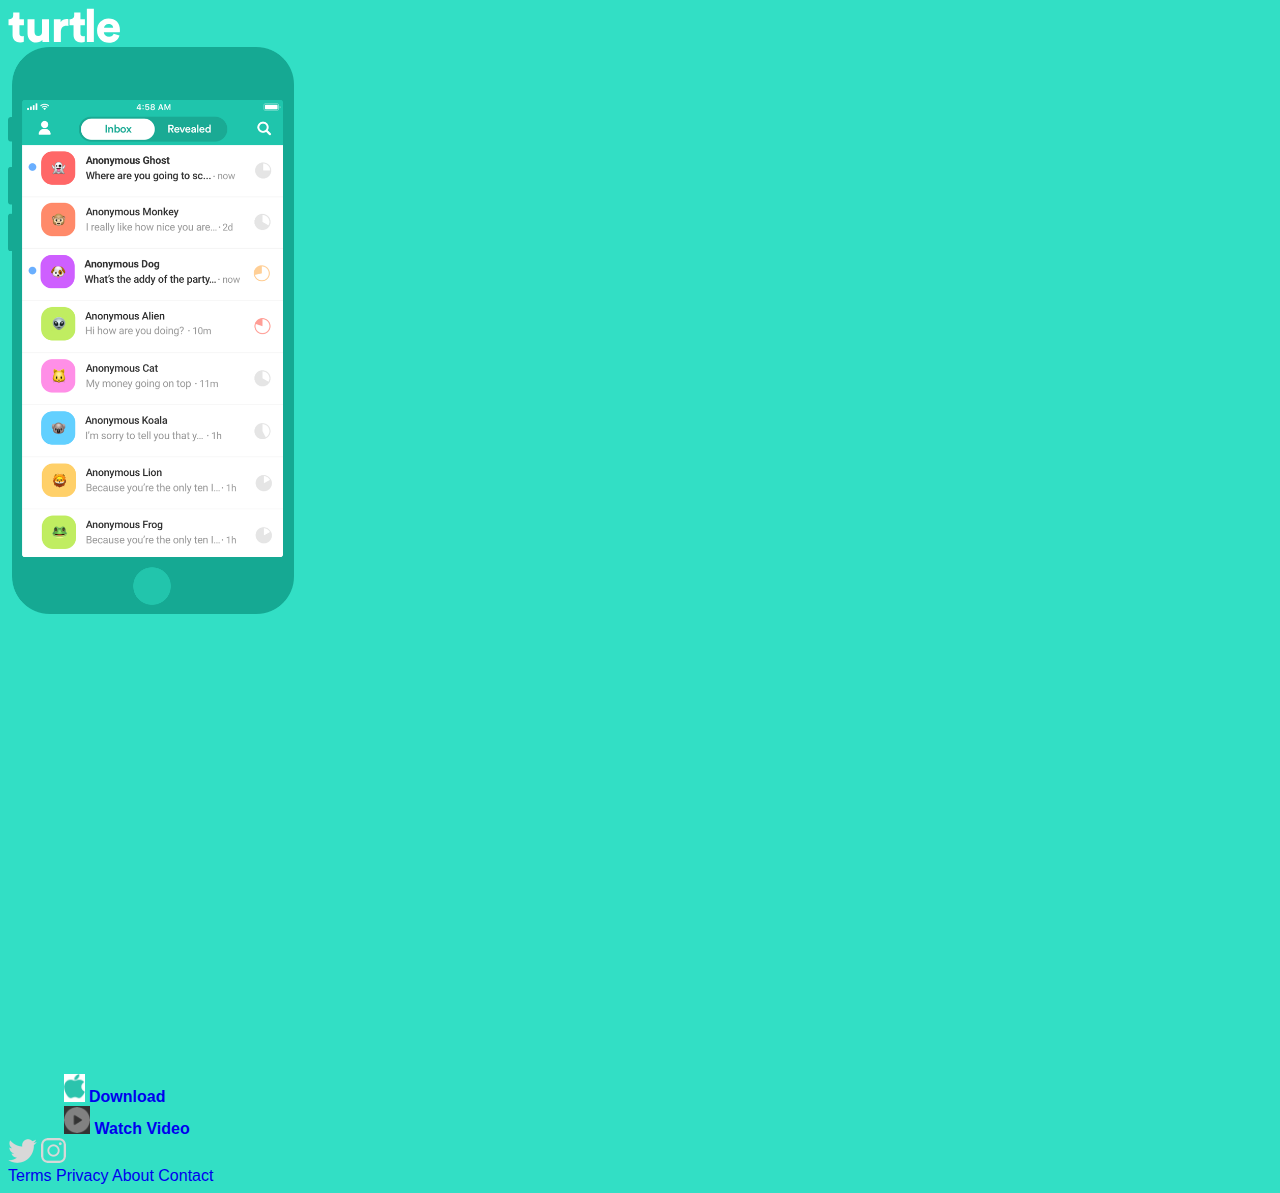
<file: index.html>
<!DOCTYPE html>
<html dir='ltr' lang='en-US' class="h-100">
  <head>
    <meta charset='utf-8'>
    <meta content='IE=edge,chrome=1' http-equiv='X-UA-Compatible'>
    <meta content='width=device-width, initial-scale=1.0, maximum-scale=1.0, user-scalable=no' name='viewport'>
    <meta content='Turtle app is coming to the appstore' property='og:description'>
    <meta content='https://rafaelmedian.github.io/turtle.lol/turtle-social-img-1.jpg' property='og:image'>
    <meta content='Turtle.lol' property='og:site_name'>
    <meta content='Turtle - App' property='og:title'>
    <meta content='website' property='og:type'>
    <meta content='http://turtle.lol' property='og:url'>
    <meta content='summary' name='twitter:card'>
    <meta content='http://turtle.lol' name='twitter:url'>
    <meta content='Turtle App' name='twitter:title'>
    <meta content='Turtle App - Express yourself and engage in non-bias conversations.' name='twitter:description'>
    <meta content='https://rafaelmedian.github.io/turtle.lol/turlte-social-img-1.jpg' name='twitter:image'>
    <meta content='@jointurtle' name='twitter:site'>
    <link href='https://rafaelmedian.github.io/turtle.lol/img/favicon.ico' rel='shortcut icon'>
    <link href='/img/apple-touch-icon.png' rel='apple-touch-icon'>
    <link rel="apple-touch-icon" sizes="180x180" href="/apple-touch-icon.png">
    <link rel="icon" type="image/png" sizes="32x32" href="/favicon-32x32.png">
    <link rel="icon" type="image/png" sizes="16x16" href="/favicon-16x16.png">
    <link rel="manifest" href="/manifest.json">
    <meta name="theme-color" content="#32dfc5">

    <link href='https://rafaelmedian.github.io/turtle.lol/css/tachyons.min.css' rel='stylesheet'>

    <link href='/css/style.css' rel='stylesheet'>
    <link rel="stylesheet" href="https://rafaelmedian.github.io/turtle.lol/css/basicLightbox.min.css">
    <title>Turtle App</title>
  </head>

  <body class="bg-green h-100">

    <article class="dt w-100 h-100">

          <nav class="dt w-100 mw8 center tc tl-ns border-box pv0 pv3-ns ph2-ns ph2-l">
            <div class="dtc-l db w-25-l w-100 mv5 mv4-ns h2">
              <a class=" v-mid mid-gray link dim" href="/" title="Home">
                <svg xmlns="http://www.w3.org/2000/svg" width="112" height="35" viewBox="0 0 112 35">
                  <path fill="#FFFFFF" fill-rule="evenodd" d="M115.454,72.468 L115.454,79.138 L119.916,79.138 L119.916,85.256 L115.454,85.256 L115.454,93.812 C115.454,95.4066746 116.297325,96.204 117.984,96.204 C118.536003,96.204 119.14933,96.1273341 119.824,95.974 L119.824,101.77 C118.965329,102.199335 117.754008,102.414 116.19,102.414 C113.828655,102.414 111.965673,101.754673 110.601,100.436 C109.236327,99.1173267 108.554,97.3233447 108.554,95.054 L108.554,85.256 L104.506,85.256 L104.506,79.138 L105.656,79.138 C106.821339,79.138 107.702997,78.7930035 108.301,78.103 C108.899003,77.4129966 109.198,76.5160055 109.198,75.412 L109.198,72.468 L115.454,72.468 Z M138.528412,102 C138.405745,101.447997 138.344412,100.681338 138.344412,99.7 C137.792409,100.620005 136.949084,101.317664 135.814412,101.793 C134.67974,102.268336 133.483752,102.506 132.226412,102.506 C129.527732,102.506 127.404086,101.655009 125.855412,99.953 C124.306738,98.2509915 123.532412,96.1273461 123.532412,93.582 L123.532412,79.138 L130.524412,79.138 L130.524412,92.11 C130.524412,93.2753392 130.838742,94.2259963 131.467412,94.962 C132.096082,95.6980037 133.008406,96.066 134.204412,96.066 C135.369751,96.066 136.297409,95.7056703 136.987412,94.985 C137.677415,94.2643297 138.022412,93.3213392 138.022412,92.156 L138.022412,79.138 L145.014412,79.138 L145.014412,97.906 C145.014412,99.4086742 145.091078,100.773327 145.244412,102 L138.528412,102 Z M164.408824,79.138 L164.408824,86.038 C163.764821,85.8846659 163.028828,85.808 162.200824,85.808 C160.636816,85.808 159.356496,86.3139949 158.359824,87.326 C157.363152,88.3380051 156.864824,89.9019894 156.864824,92.018 L156.864824,102 L149.872824,102 L149.872824,79.138 L156.634824,79.138 L156.634824,82.22 C157.186827,81.0546608 158.030152,80.2113359 159.164824,79.69 C160.299496,79.1686641 161.434152,78.908 162.568824,78.908 C163.274161,78.908 163.887488,78.9846659 164.408824,79.138 Z M176.443236,72.468 L176.443236,79.138 L180.905236,79.138 L180.905236,85.256 L176.443236,85.256 L176.443236,93.812 C176.443236,95.4066746 177.286561,96.204 178.973236,96.204 C179.525239,96.204 180.138566,96.1273341 180.813236,95.974 L180.813236,101.77 C179.954565,102.199335 178.743244,102.414 177.179236,102.414 C174.817891,102.414 172.954909,101.754673 171.590236,100.436 C170.225562,99.1173267 169.543236,97.3233447 169.543236,95.054 L169.543236,85.256 L165.495236,85.256 L165.495236,79.138 L166.645236,79.138 C167.810575,79.138 168.692233,78.7930035 169.290236,78.103 C169.888239,77.4129966 170.187236,76.5160055 170.187236,75.412 L170.187236,72.468 L176.443236,72.468 Z M189.857648,102 L182.865648,102 L182.865648,68.696 L189.857648,68.696 L189.857648,102 Z M200.00606,87.832 L209.16006,87.832 C209.098726,86.7893281 208.692397,85.8846705 207.94106,85.118 C207.189723,84.3513295 206.062734,83.968 204.56006,83.968 C203.21072,83.968 202.137397,84.3666627 201.34006,85.164 C200.542723,85.9613373 200.09806,86.8506618 200.00606,87.832 Z M209.66606,93.766 L215.50806,95.422 C214.92539,97.5380106 213.714069,99.2783265 211.87406,100.643 C210.034051,102.007673 207.734074,102.69 204.97406,102.69 C201.662043,102.69 198.848405,101.586011 196.53306,99.378 C194.217715,97.169989 193.06006,94.2106852 193.06006,90.5 C193.06006,86.9426489 194.187049,84.0446779 196.44106,81.806 C198.695071,79.5673221 201.370711,78.448 204.46806,78.448 C208.025411,78.448 210.823716,79.4829897 212.86306,81.553 C214.902403,83.6230104 215.92206,86.4979816 215.92206,90.178 C215.92206,91.3433392 215.87606,92.0639986 215.78406,92.34 L199.86806,92.34 C199.929394,93.5973396 200.466055,94.6476624 201.47806,95.491 C202.490065,96.3343376 203.686053,96.756 205.06606,96.756 C207.427405,96.756 208.960723,95.7593433 209.66606,93.766 Z" transform="translate(-104 -68)"></path>
                </svg>
              </a>
            </div>


          </nav>

          <header class="clip-s db v-mid w-100 tc" role="first">
            <img src="img/phone@2x.png" class="f5 measure header-img" alt="">
          </header>

           <div class="db v-mid w-100 pa0 pa4-l mv5 mv0-ns tc">
            <a class="cta grow f5 br4 bg-animate ph5 pv2 mb2 dib black bg-white nline-flex items-center border-box" href="https://itunes.apple.com/us/app/turtle-chat-anonymously/id1313518475?mt=8">
              <img class="mb1 v-mid" height="28px" src="img/apple-logo@2x.png" alt="cta">
              <span class="pl2">Download</span>
            </a>
            <iframe width="860" height="484" src="https://www.youtube.com/embed/cBK5lj4rppo" frameborder="0" allowfullscreen="" data-basiclightbox="" data-id="1"></iframe>
            <a class="cta grow f5 br4 ph5 pv2 mb2 dib white bg-dark-gray" href="#" data-show-id="1">
              <img class="mb1 v-mid" height="28px" src="img/play-button.png" data-show-id="1" alt="cta">
              <span class="pl2">Watch Video</span>
            </a>
          </div>
        </article>

        <!-- SVG Icons are from https://simpleicons.org -->
        <footer class="pv4 ph3 ph5-ns tc bg-white">
          <div class="footer-icons">

              <a class="link dim hover-silver near-black dib h2 w2 mh2" href="https://twitter.com/jointurtle" title="Twitter">
                <img src="img/twitter.png" height="24px" alt="">
              </a>

              <a class="link dim hover-silver near-black dib h2 w2 mh2" href="https://www.instagram.com/jointurtle/" title="Instagram">
                <img src="img/instagram.png" height="25px" alt="">
              </a>

              <!-- <a class="link dim near-black hover-silver dib h1 w2 mh2" href="https://www.facebook.com/heyturtle/" title="Facebook">
                <img src="img/facebook.png" height="27px" alt="">
              </a> -->
          </div>


          <div class="dtc-ns tc db w-25-ns v-mid mv0 mv0-ns tr pt3">
            <a class="link dim soft-gray f5 f5-ns dib mh3-ns mh2" title="Terms" href="/terms/">Terms</a>
            <a class="link dim soft-gray f5 f5-ns dib mh3-ns mh2" title="Privacy" href="/privacy/">Privacy</a>
            <a class="link dim soft-gray f5 f5-ns dib mh3-ns mh2" title="About" target="_blank" href="https://angel.co/turtle-6">About</a>
            <a class="link dim soft-gray f5 f5-ns dib mh3-ns mh2" title="Contact" href="mailto:nick@turtle.lol">Contact</a>
          </div>

        </footer>

    <script src='https://rafaelmedian.github.io/turtle.lol/js/jquery.min.js'></script>
    <script src="https://rafaelmedian.github.io/turtle.lol/js/basicLightbox.min.js"></script>
    <script src='https://rafaelmedian.github.io/turtle.lol/js/main.js'></script>

  </body>
</html>
</file>
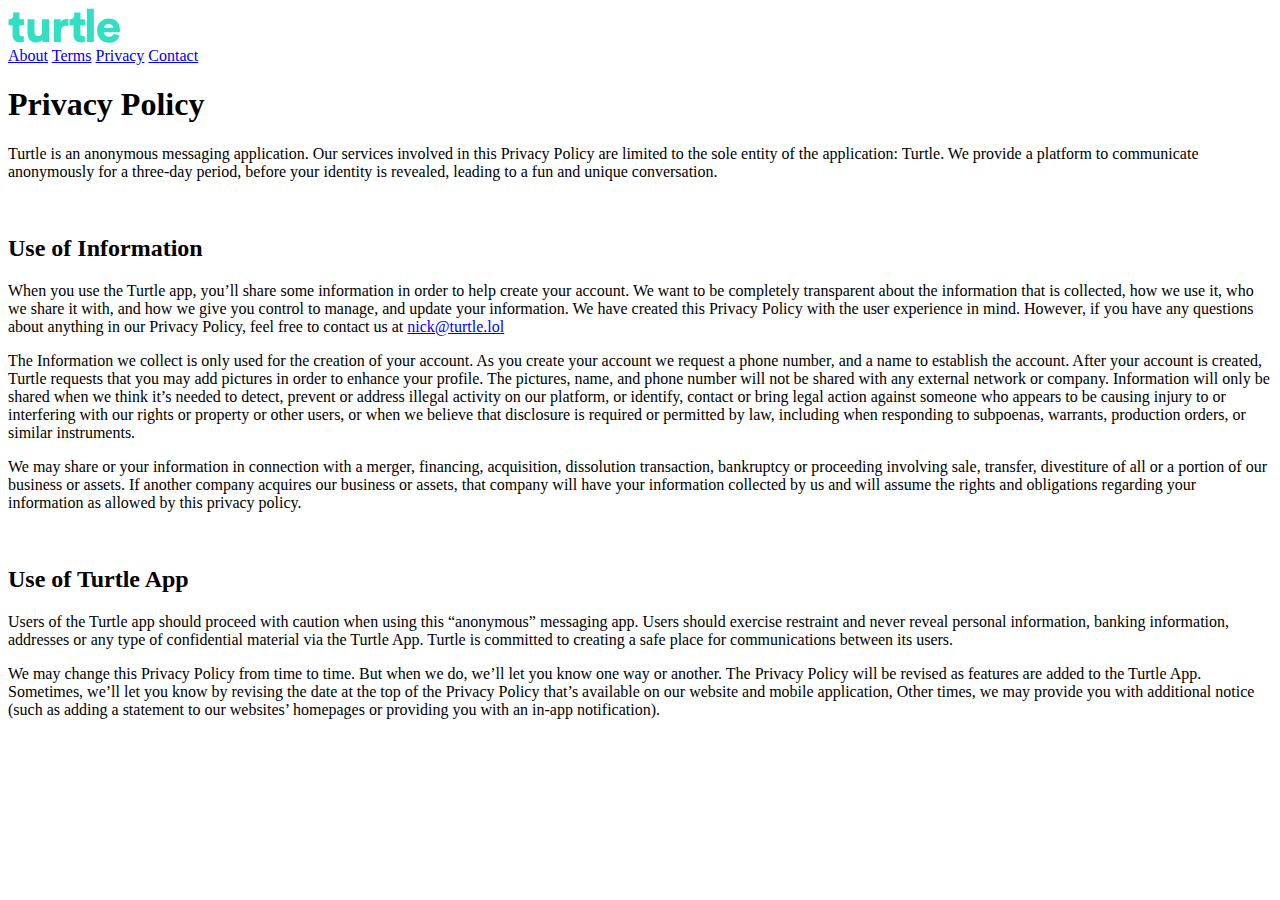
<file: privacy/index.html>
<!DOCTYPE html>
<html dir='ltr' lang='en-US' class="h-100">
  <head>
    <meta charset='utf-8'>
    <meta content='IE=edge,chrome=1' http-equiv='X-UA-Compatible'>
    <meta content='width=device-width, initial-scale=1.0, maximum-scale=1.0, user-scalable=no' name='viewport'>
    <meta content='Turtle app is coming to the appstore' property='og:description'>
    <meta content='https://rafaelmedian.github.io/turtle.lol/turtle-social-img-1.jpg' property='og:image'>
    <meta content='Turtle.lol' property='og:site_name'>
    <meta content='Turtle - App' property='og:title'>
    <meta content='website' property='og:type'>
    <meta content='http://turtle.lol' property='og:url'>
    <meta content='summary' name='twitter:card'>
    <meta content='http://turtle.lol' name='twitter:url'>
    <meta content='Turtle App' name='twitter:title'>
    <meta content='Turtle app is coming to the App Store.' name='twitter:description'>
    <meta content='https://rafaelmedian.github.io/turtle.lol/turlte-social-img-1.jpg' name='twitter:image'>
    <meta content='@jointurtle' name='twitter:site'>
    <link href='https://rafaelmedian.github.io/turtle.lol/img/favicon.ico' rel='shortcut icon'>
    <link href='/img/apple-touch-icon.png' rel='apple-touch-icon'>

    <link rel="apple-touch-icon" sizes="180x180" href="/apple-touch-icon.png">
    <link rel="icon" type="image/png" sizes="32x32" href="/favicon-32x32.png">
    <link rel="icon" type="image/png" sizes="16x16" href="/favicon-16x16.png">
    <link rel="manifest" href="/manifest.json">
    <meta name="theme-color" content="#32dfc5">


    <link href='https://rafaelmedian.github.io/turtle.lol/css/tachyons.min.css' rel='stylesheet'>

    <link href='https://turtledotlol.github.io/turtle.lol/css/style.css' rel='stylesheet'>
    <link rel="stylesheet" href="https://rafaelmedian.github.io/turtle.lol/css/basicLightbox.min.css">
    <title>Turtle App</title>
  </head>

  <body class="bg-white h-100">

    <article class="dt w-100 h-100 ph2" >
      <nav class="dt w-100 mw8 center border-box pv3 ph3 ph2-l">
        <div class="db dtc-ns tc center mv4 mv3-ns h2">
          <a class="db dtc-ns tc w-100 w-25-ns v-mid mid-gray link dim" href="/" title="Home">
            <svg xmlns="http://www.w3.org/2000/svg" width="112" height="35" viewBox="0 0 112 35">
              <path fill="#32DFC5" fill-rule="evenodd" d="M83.454,37.468 L83.454,44.138 L87.916,44.138 L87.916,50.256 L83.454,50.256 L83.454,58.812 C83.454,60.4066746 84.2973249,61.204 85.984,61.204 C86.5360028,61.204 87.14933,61.1273341 87.824,60.974 L87.824,66.77 C86.965329,67.1993355 85.7540078,67.414 84.19,67.414 C81.8286549,67.414 79.9656735,66.7546733 78.601,65.436 C77.2363265,64.1173267 76.554,62.3233447 76.554,60.054 L76.554,50.256 L72.506,50.256 L72.506,44.138 L73.656,44.138 C74.8213392,44.138 75.702997,43.7930035 76.301,43.103 C76.899003,42.4129966 77.198,41.5160055 77.198,40.412 L77.198,37.468 L83.454,37.468 Z M106.528412,67 C106.405745,66.4479972 106.344412,65.6813382 106.344412,64.7 C105.792409,65.6200046 104.949084,66.3176643 103.814412,66.793 C102.67974,67.2683357 101.483752,67.506 100.226412,67.506 C97.5277318,67.506 95.4040864,66.6550085 93.855412,64.953 C92.3067376,63.2509915 91.532412,61.1273461 91.532412,58.582 L91.532412,44.138 L98.524412,44.138 L98.524412,57.11 C98.524412,58.2753392 98.8387422,59.2259963 99.467412,59.962 C100.096082,60.6980037 101.008406,61.066 102.204412,61.066 C103.369751,61.066 104.297409,60.7056703 104.987412,59.985 C105.677415,59.2643297 106.022412,58.3213392 106.022412,57.156 L106.022412,44.138 L113.014412,44.138 L113.014412,62.906 C113.014412,64.4086742 113.091078,65.7733272 113.244412,67 L106.528412,67 Z M132.408824,44.138 L132.408824,51.038 C131.764821,50.8846659 131.028828,50.808 130.200824,50.808 C128.636816,50.808 127.356496,51.3139949 126.359824,52.326 C125.363152,53.3380051 124.864824,54.9019894 124.864824,57.018 L124.864824,67 L117.872824,67 L117.872824,44.138 L124.634824,44.138 L124.634824,47.22 C125.186827,46.0546608 126.030152,45.2113359 127.164824,44.69 C128.299496,44.1686641 129.434152,43.908 130.568824,43.908 C131.274161,43.908 131.887488,43.9846659 132.408824,44.138 Z M144.443236,37.468 L144.443236,44.138 L148.905236,44.138 L148.905236,50.256 L144.443236,50.256 L144.443236,58.812 C144.443236,60.4066746 145.286561,61.204 146.973236,61.204 C147.525239,61.204 148.138566,61.1273341 148.813236,60.974 L148.813236,66.77 C147.954565,67.1993355 146.743244,67.414 145.179236,67.414 C142.817891,67.414 140.954909,66.7546733 139.590236,65.436 C138.225562,64.1173267 137.543236,62.3233447 137.543236,60.054 L137.543236,50.256 L133.495236,50.256 L133.495236,44.138 L134.645236,44.138 C135.810575,44.138 136.692233,43.7930035 137.290236,43.103 C137.888239,42.4129966 138.187236,41.5160055 138.187236,40.412 L138.187236,37.468 L144.443236,37.468 Z M157.857648,67 L150.865648,67 L150.865648,33.696 L157.857648,33.696 L157.857648,67 Z M168.00606,52.832 L177.16006,52.832 C177.098726,51.7893281 176.692397,50.8846705 175.94106,50.118 C175.189723,49.3513295 174.062734,48.968 172.56006,48.968 C171.21072,48.968 170.137397,49.3666627 169.34006,50.164 C168.542723,50.9613373 168.09806,51.8506618 168.00606,52.832 Z M177.66606,58.766 L183.50806,60.422 C182.92539,62.5380106 181.714069,64.2783265 179.87406,65.643 C178.034051,67.0076735 175.734074,67.69 172.97406,67.69 C169.662043,67.69 166.848405,66.586011 164.53306,64.378 C162.217715,62.169989 161.06006,59.2106852 161.06006,55.5 C161.06006,51.9426489 162.187049,49.0446779 164.44106,46.806 C166.695071,44.5673221 169.370711,43.448 172.46806,43.448 C176.025411,43.448 178.823716,44.4829897 180.86306,46.553 C182.902403,48.6230104 183.92206,51.4979816 183.92206,55.178 C183.92206,56.3433392 183.87606,57.0639986 183.78406,57.34 L167.86806,57.34 C167.929394,58.5973396 168.466055,59.6476624 169.47806,60.491 C170.490065,61.3343376 171.686053,61.756 173.06606,61.756 C175.427405,61.756 176.960723,60.7593433 177.66606,58.766 Z" transform="translate(-72 -33)"></path>
            </svg>
          </a>
        </div>

        <div class="db dtc-ns tc tr-ns center v-mid mv3 mv0-ns w-100 tr">
          <a class="link dim dark-gray f5 f5-ns dib mh2 mr3-l" title="About" target="_blank" href="https://angel.co/turtle-6">About</a>
          <a class="link dim dark-gray f5 f5-ns dib mh2 mr3-l" title="Terms" href="/terms/">Terms</a>
          <a class="link dim turtle-green f5 f5-ns dib mh2 mr3-l" title="Privacy" href="/privacy/">Privacy</a>
          <a class="link dim dark-gray f5 f5-ns dib mh2 mr3-l" title="Contact" href="mailto:nick@turtle.lol">Contact</a>
        </div>
      </nav>

        <article class="w-100 mw8 tc center pa3 ph2-l">
          <h1 class="f5 f4-m f3-l">Privacy Policy</h1>
          <p class="measure center tc lh-copy gray">
            Turtle is an anonymous messaging application. Our services involved in this Privacy Policy are limited to the sole entity of the application: Turtle. We provide a platform to communicate anonymously for a three-day period, before your identity is revealed, leading to a fun and unique conversation.
          </p>

          <br>

          <h2 class="f6 f5-m f4-l">Use of Information</h2>
          <p class="measure center tc lh-copy gray">
            When you use the Turtle app, you’ll share some information in order to help create your account. We want to be completely transparent about the information that is collected, how we use it, who we share it with, and how we give you control to manage, and update your information. We have created this Privacy Policy with the user experience in mind. However, if you have any questions about anything in our Privacy Policy, feel free to <span class="b"><a href="mailto:"></a>contact us at <a href="mailto:nick@turtle.lol">nick@turtle.lol</a></span>
          </p>
          <p class="measure center tc lh-copy gray">
            The Information we collect is only used for the creation of your account. As you create your account we request a phone number, and a name to establish the account. After your account is created, Turtle requests that you may add pictures in order to enhance your profile. The pictures, name, and phone number will not be shared with any external network or company. Information will only be shared when we think it’s needed to detect, prevent or address illegal activity on our platform, or identify, contact or bring legal action against someone who appears to be causing injury to or interfering with our rights or property or other users, or when we believe that disclosure is required or permitted by law, including when responding to subpoenas, warrants, production orders, or similar instruments.
          </p>
          <p class="measure center tc lh-copy gray">
            We may share or your information in connection with a merger, financing, acquisition, dissolution transaction, bankruptcy or proceeding involving sale, transfer, divestiture of all or a portion of our business or assets. If another company acquires our business or assets, that company will have your information collected by us and will assume the rights and obligations regarding your information as allowed by this privacy policy.
          </p>

          <br>

          <h2 class="f6 f5-m f4-l">Use of Turtle App</h2>
          <p class="measure center tc lh-copy gray">
            Users of the Turtle app should proceed with caution when using this “anonymous” messaging app. Users should exercise restraint and never reveal personal information, banking information, addresses or any type of confidential material via the Turtle App. Turtle is committed to creating a safe place for communications between its users.
          </p>
          <p class="measure center tc lh-copy gray">
            We may change this Privacy Policy from time to time. But when we do, we’ll let you know one way or another. The Privacy Policy will be revised as features are added to the Turtle App. Sometimes, we’ll let you know by revising the date at the top of the Privacy Policy that’s available on our website and mobile application, Other times, we may provide you with additional notice (such as adding a statement to our websites’ homepages or providing you with an in-app notification).
          </p>
        </article>
    </article>
  </body>
</html>
</file>
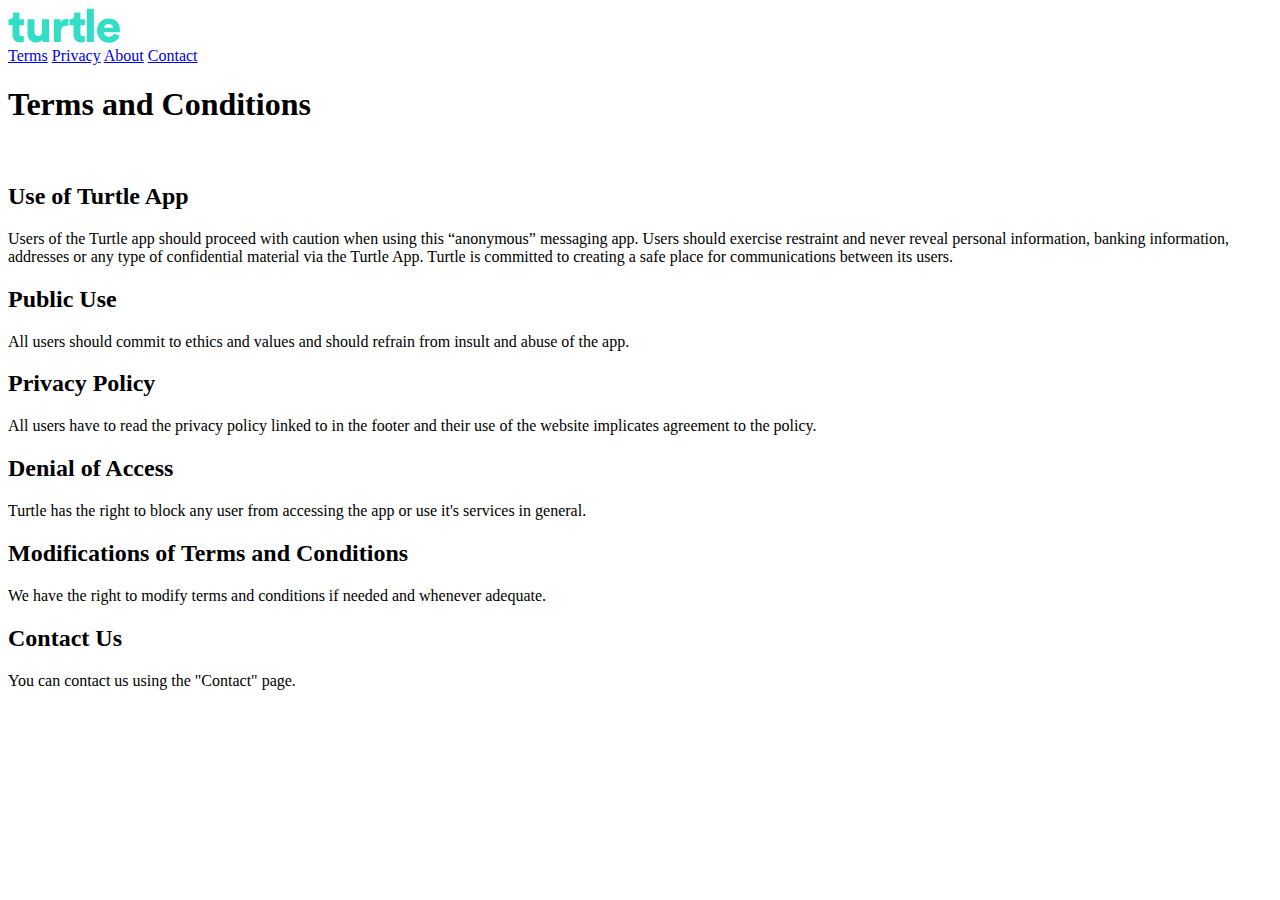
<file: terms/index.html>
<!DOCTYPE html>
<html dir='ltr' lang='en-US' class="h-100">
  <head>
    <meta charset='utf-8'>
    <meta content='IE=edge,chrome=1' http-equiv='X-UA-Compatible'>
    <meta content='width=device-width, initial-scale=1.0, maximum-scale=1.0, user-scalable=no' name='viewport'>
    <meta content='Turtle app is coming to the appstore' property='og:description'>
    <meta content='https://rafaelmedian.github.io/turtle.lol/turtle-social-img-1.jpg' property='og:image'>
    <meta content='Turtle.lol' property='og:site_name'>
    <meta content='Turtle - App' property='og:title'>
    <meta content='website' property='og:type'>
    <meta content='http://turtle.lol' property='og:url'>
    <meta content='summary' name='twitter:card'>
    <meta content='http://turtle.lol' name='twitter:url'>
    <meta content='Turtle App' name='twitter:title'>
    <meta content='Turtle app is coming to the App Store.' name='twitter:description'>
    <meta content='https://rafaelmedian.github.io/turtle.lol/turlte-social-img-1.jpg' name='twitter:image'>
    <meta content='@jointurtle' name='twitter:site'>
    <link href='https://rafaelmedian.github.io/turtle.lol/img/favicon.ico' rel='shortcut icon'>
    <link href='/img/apple-touch-icon.png' rel='apple-touch-icon'>

    <link rel="apple-touch-icon" sizes="180x180" href="/apple-touch-icon.png">
    <link rel="icon" type="image/png" sizes="32x32" href="/favicon-32x32.png">
    <link rel="icon" type="image/png" sizes="16x16" href="/favicon-16x16.png">
    <link rel="manifest" href="/manifest.json">
    <meta name="theme-color" content="#32dfc5">



    <link href='https://rafaelmedian.github.io/turtle.lol/css/tachyons.min.css' rel='stylesheet'>

    <link href='https://turtledotlol.github.io/turtle.lol/css/style.css' rel='stylesheet'>
    <link rel="stylesheet" href="https://rafaelmedian.github.io/turtle.lol/css/basicLightbox.min.css">
    <title>Turtle App</title>
  </head>

  <body class="bg-white h-100">

    <article class="dt w-100 h-100 ph2" >
      <nav class="dt w-100 mw8 center border-box pv3 ph3 ph2-l">
        <div class="db dtc-ns tc center mv4 mv3-ns h2">
          <a class="db dtc-ns tc w-100 w-25-ns v-mid mid-gray link dim" href="/" title="Home">
            <svg xmlns="http://www.w3.org/2000/svg" width="112" height="35" viewBox="0 0 112 35">
              <path fill="#32DFC5" fill-rule="evenodd" d="M83.454,37.468 L83.454,44.138 L87.916,44.138 L87.916,50.256 L83.454,50.256 L83.454,58.812 C83.454,60.4066746 84.2973249,61.204 85.984,61.204 C86.5360028,61.204 87.14933,61.1273341 87.824,60.974 L87.824,66.77 C86.965329,67.1993355 85.7540078,67.414 84.19,67.414 C81.8286549,67.414 79.9656735,66.7546733 78.601,65.436 C77.2363265,64.1173267 76.554,62.3233447 76.554,60.054 L76.554,50.256 L72.506,50.256 L72.506,44.138 L73.656,44.138 C74.8213392,44.138 75.702997,43.7930035 76.301,43.103 C76.899003,42.4129966 77.198,41.5160055 77.198,40.412 L77.198,37.468 L83.454,37.468 Z M106.528412,67 C106.405745,66.4479972 106.344412,65.6813382 106.344412,64.7 C105.792409,65.6200046 104.949084,66.3176643 103.814412,66.793 C102.67974,67.2683357 101.483752,67.506 100.226412,67.506 C97.5277318,67.506 95.4040864,66.6550085 93.855412,64.953 C92.3067376,63.2509915 91.532412,61.1273461 91.532412,58.582 L91.532412,44.138 L98.524412,44.138 L98.524412,57.11 C98.524412,58.2753392 98.8387422,59.2259963 99.467412,59.962 C100.096082,60.6980037 101.008406,61.066 102.204412,61.066 C103.369751,61.066 104.297409,60.7056703 104.987412,59.985 C105.677415,59.2643297 106.022412,58.3213392 106.022412,57.156 L106.022412,44.138 L113.014412,44.138 L113.014412,62.906 C113.014412,64.4086742 113.091078,65.7733272 113.244412,67 L106.528412,67 Z M132.408824,44.138 L132.408824,51.038 C131.764821,50.8846659 131.028828,50.808 130.200824,50.808 C128.636816,50.808 127.356496,51.3139949 126.359824,52.326 C125.363152,53.3380051 124.864824,54.9019894 124.864824,57.018 L124.864824,67 L117.872824,67 L117.872824,44.138 L124.634824,44.138 L124.634824,47.22 C125.186827,46.0546608 126.030152,45.2113359 127.164824,44.69 C128.299496,44.1686641 129.434152,43.908 130.568824,43.908 C131.274161,43.908 131.887488,43.9846659 132.408824,44.138 Z M144.443236,37.468 L144.443236,44.138 L148.905236,44.138 L148.905236,50.256 L144.443236,50.256 L144.443236,58.812 C144.443236,60.4066746 145.286561,61.204 146.973236,61.204 C147.525239,61.204 148.138566,61.1273341 148.813236,60.974 L148.813236,66.77 C147.954565,67.1993355 146.743244,67.414 145.179236,67.414 C142.817891,67.414 140.954909,66.7546733 139.590236,65.436 C138.225562,64.1173267 137.543236,62.3233447 137.543236,60.054 L137.543236,50.256 L133.495236,50.256 L133.495236,44.138 L134.645236,44.138 C135.810575,44.138 136.692233,43.7930035 137.290236,43.103 C137.888239,42.4129966 138.187236,41.5160055 138.187236,40.412 L138.187236,37.468 L144.443236,37.468 Z M157.857648,67 L150.865648,67 L150.865648,33.696 L157.857648,33.696 L157.857648,67 Z M168.00606,52.832 L177.16006,52.832 C177.098726,51.7893281 176.692397,50.8846705 175.94106,50.118 C175.189723,49.3513295 174.062734,48.968 172.56006,48.968 C171.21072,48.968 170.137397,49.3666627 169.34006,50.164 C168.542723,50.9613373 168.09806,51.8506618 168.00606,52.832 Z M177.66606,58.766 L183.50806,60.422 C182.92539,62.5380106 181.714069,64.2783265 179.87406,65.643 C178.034051,67.0076735 175.734074,67.69 172.97406,67.69 C169.662043,67.69 166.848405,66.586011 164.53306,64.378 C162.217715,62.169989 161.06006,59.2106852 161.06006,55.5 C161.06006,51.9426489 162.187049,49.0446779 164.44106,46.806 C166.695071,44.5673221 169.370711,43.448 172.46806,43.448 C176.025411,43.448 178.823716,44.4829897 180.86306,46.553 C182.902403,48.6230104 183.92206,51.4979816 183.92206,55.178 C183.92206,56.3433392 183.87606,57.0639986 183.78406,57.34 L167.86806,57.34 C167.929394,58.5973396 168.466055,59.6476624 169.47806,60.491 C170.490065,61.3343376 171.686053,61.756 173.06606,61.756 C175.427405,61.756 176.960723,60.7593433 177.66606,58.766 Z" transform="translate(-72 -33)"></path>
            </svg>
          </a>
        </div>

        <div class="db dtc-ns tc tr-ns center v-mid mv3 mv0-ns w-100 tr">
          <a class="link dim turtle-green f5 f5-ns dib mh2 mr3-l" title="Terms" href="/terms/">Terms</a>
          <a class="link dim dark-gray f5 f5-ns dib mh2 mr3-l" title="Privacy" href="/privacy/">Privacy</a>
          <a class="link dim dark-gray f5 f5-ns dib mh2 mr3-l" title="About" target="_blank" href="https://angel.co/turtle-6">About</a>
          <a class="link dim dark-gray f5 f5-ns dib mh2 mr3-l" title="Contact" href="mailto:nick@turtle.lol">Contact</a>
        </div>
      </nav>

      <article class="w-100 mw8 tc center pa3 ph2-l">
        <h1 class="f5 f4-m f3-l">Terms and Conditions</h1>

        <br>

        <h2 class="f6 f5-m f4-l">Use of Turtle App</h2>
        <p class="measure center tc lh-copy gray">
          Users of the Turtle app should proceed with caution when using this “anonymous” messaging app. Users should exercise restraint and never reveal personal information, banking information, addresses or any type of confidential material via the Turtle App. Turtle is committed to creating a safe place for communications between its users.
        </p>

        <h2 class="f6 f5-m f4-l">Public Use</h2>
        <p class="measure center tc lh-copy gray">
          All users should commit to ethics and values and should refrain from insult and abuse of the app.
        </p>

        <h2 class="f6 f5-m f4-l">Privacy Policy</h2>
        <p class="measure center tc lh-copy gray">
          All users have to read the privacy policy linked to in the footer and their use of the website implicates agreement to the policy.
        </p>

        <h2 class="f6 f5-m f4-l">Denial of Access</h2>
        <p class="measure center tc lh-copy gray">
          Turtle has the right to block any user from accessing the app or use it's services in general.
        </p>

        <h2 class="f6 f5-m f4-l">Modifications of Terms and Conditions</h2>
        <p class="measure center tc lh-copy gray">
          We have the right to modify terms and conditions if needed and whenever adequate.
        </p>

        <h2 class="f6 f5-m f4-l">Contact Us</h2>
        <p class="measure center tc lh-copy gray">
          You can contact us using the "Contact" page.
        </p>

      </article>
    </article>
  </body>
</html>
</file>
<file: css/style.css>
.bg-green {
  background-color: #32DFC5;
}

.bg-green-gradient {
  background: linear-gradient(to right, #0072ff, #00c6ff);
    background: -moz-linear-gradient(to right, #0072ff, #00c6ff);
    background: -o-linear-gradient(to right, #0072ff, #00c6ff);
}

.turtle-green {
  color: #1FC5AC;

}

@font-face {
  font-family: "custom_457";
  src: url("https://rafaelmedian.github.io/turtle.lol/fonts/5768424da2238149633e414f.woff") format('woff');
}

* {
  font-family: 'custom_457', 'Circular Std', 'Helvetica Neue', -apple-system, BlinkMacSystemFont, "Segoe UI", Helvetica, Arial, sans-serif,
  "Apple Color Emoji", "Segoe UI Emoji", "Segoe UI Symbol";
  transition: all .15s ease-out;
}

a {
  white-space: nowrap;
  text-decoration: none;
  transition: all .15s ease-out;
}

.logo:hover {
    cursor: progress;
}

.contrast {
  color: #1AAA94;
}

.header-img {
  max-height: 63vh;
}

.cta {
  font-weight: 700;
  padding: 1em 2.5em;
  margin: 20px 16px;
  width: 230px;
  height: 64px;
  text-decoration: none;
}

.cta:hover {
  -moz-osx-font-smoothing: grayscale;
  backface-visibility: hidden;
  /*border: 4px solid #F24B3D;*/
  border-radius: 9999px;
  transition: all .5s ease-out;
}

.mr3 {
  margin-right: .75rem;
}
.mw26 {
  max-width: 26rem;
}

.mw28 {
  max-width: 28rem;
}

.bg-soft-gray {
  background-color: #F9F9F9;
}

.b--black-05 {
  border-color: #ECECEC;
}

.medium-gray {
  color: #9D9D9D;
}


@media (max-width:472px) {
  .clip-s {
    position: fixed !important;
    _position: absolute !important;
    clip: rect(1px 1px 1px 1px); /* IE6, IE7 */
    clip: rect(1px, 1px, 1px, 1px);
  }

  .nav-fixed {
      position: fixed;
      bottom: 0px;
      margin: 0;
      padding: 1rem;
      background-color: white;
  }

  .nav-fixed > a {
    font-size: 1rem;
    line-height: 2.5rem;
    display: block;
    color: black;
  }
}
</file>
